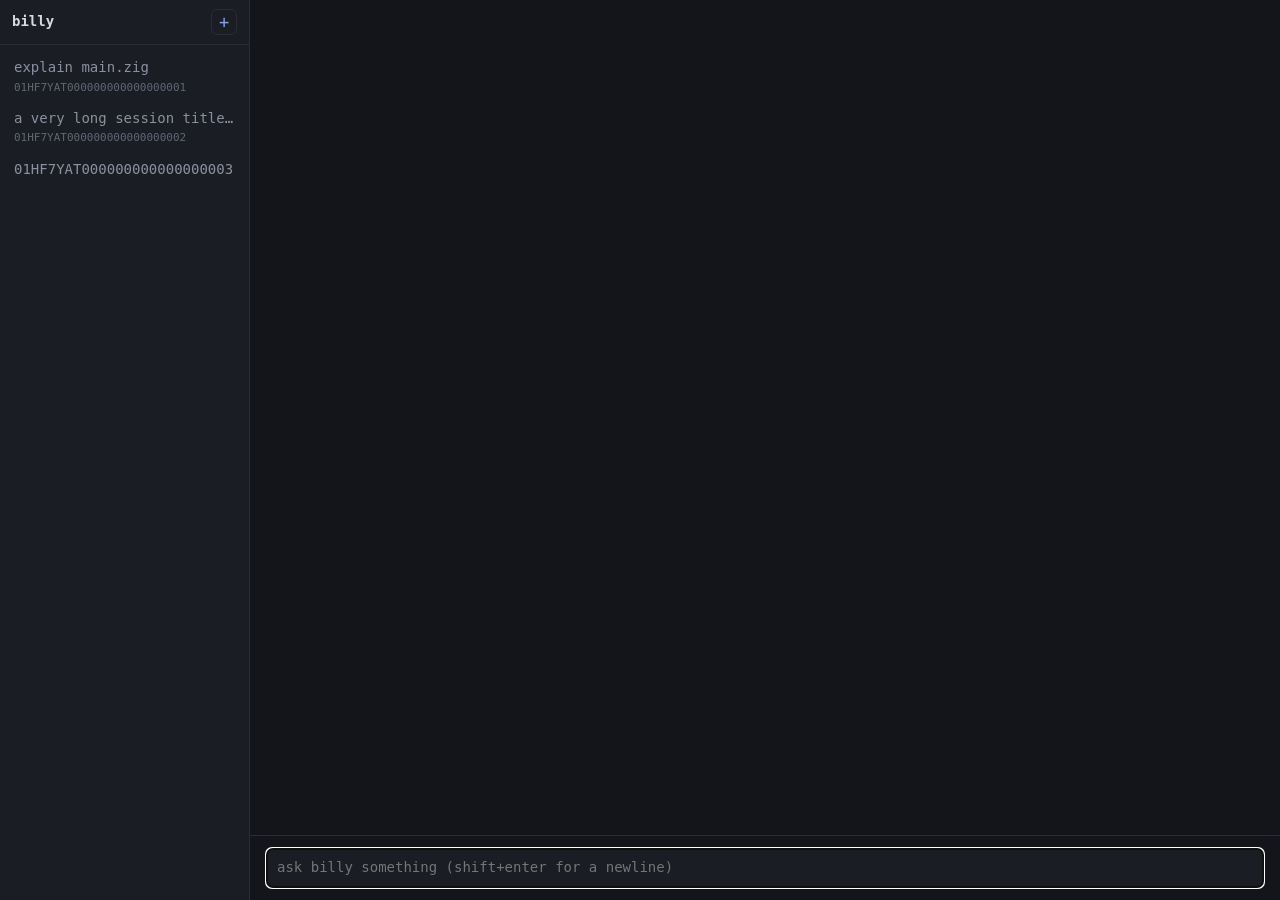
<file: src/web/mock.html>
<!doctype html>
<html lang="en">
<head>
<meta charset="utf-8">
<meta name="viewport" content="width=device-width, initial-scale=1, interactive-widget=resizes-content">
<title>billy (mock)</title>
<link rel="stylesheet" href="style.css">
</head>
<body>
<aside id="sidebar">
  <header>
    <h1>billy</h1>
    <button id="new" title="new session">&plus;</button>
  </header>
  <ul id="list"></ul>
</aside>

<main>
  <div id="topbar">
    <button id="menu" title="sessions">&#9776;</button>
    <div id="header"></div>
  </div>
  <div id="view">
    <div id="conversation"></div>
    <button id="latest" title="go to the newest">&#8595; new messages</button>
  </div>
  <form id="prompt">
    <textarea id="text" rows="1" placeholder="ask billy something (shift+enter for a newline)" autocomplete="off"></textarea>
  </form>
</main>
<div id="backdrop"></div>

<script>
(() => {
// Stands in for the server: replaces fetch before script.js runs, so the page
// can be opened straight from disk.
const esc = (s) => s.replace(/&/g, '&amp;').replace(/</g, '&lt;').replace(/>/g, '&gt;');
const sleep = (ms) => new Promise((r) => setTimeout(r, ms));
const json = (body, status = 200) =>
  new Response(JSON.stringify(body), { status, headers: { 'content-type': 'application/json' } });

const header = (id) =>
  '<div class="header"><span class="id">' + id + '</span><span class="sep">·</span>' +
  '<span class="model">deepseek-flash</span><span class="sep">·</span>' +
  '<span class="cwd">~/repo/billy</span><span class="sep">·</span>' +
  '<span class="gauge">16k/128k (12%)</span></div>\n';

const prompt_ = (text) =>
  '<div class="block prompt"><div class="head"><span class="glyph">»</span> <span class="name">prompt</span></div>\n<p>' +
  esc(text) + '</p>\n</div>\n';

const answer = (html) =>
  '<div class="block answer"><div class="head"><span class="glyph">◆</span> <span class="name">answer</span></div>\n' +
  html + '</div>\n';

const call = (name, target, produced, body) =>
  '<details class="tool"><summary class="tool-head"><span class="name">' + name + '</span> ' +
  '<span class="target">' + esc(target) + '</span>' + (produced ? '<span class="produced">' + produced + '</span>' : '') +
  '</summary>\n<div class="tool-body">' + body + '</div></details>\n';

const running = '<span class="exit running" title="running"><span class="dots"><i></i><i></i><i></i></span></span>';
const ok = '<span class="exit ok" title="exit code 0">✓ 0</span>';
const failed = '<span class="exit failed" title="exit code 2">✗ 2</span>';
const fav = (host, letter) =>
  '<a class="fav" href="https://' + host + '" title="' + host + '"><span class="letter">' + letter + '</span></a>';

const history = [
  prompt_('what does main.zig do?'),
  call('read', 'src/main.zig', '', '<pre class="result">1\tconst std = @import("std");\n2\tpub fn main() !void {}</pre>\n'),
  call('bash', 'zig build test', failed,
    '<pre class="command">zig build test</pre>\n<pre class="stdout">built</pre>\n<pre class="stderr">boom &lt;x&gt;</pre>\n'),
  call('web_search', 'zig lang', fav('ziglang.org', 'z') + fav('github.com', 'g') + fav('example.org', 'e'),
    '<pre class="result">1. Zig\n   https://ziglang.org\n   A language.</pre>\n'),
  answer('<p>It starts billy. See <a href="#">the docs</a> and <code>inline code</code>.</p>\n' +
    '<ul>\n<li>one</li>\n<li>two</li>\n</ul>\n' +
    '<pre><code class="language-zig">const x = 1;\n</code></pre>\n' +
    '<table><tr><th>a</th><th>b</th></tr><tr><td>1</td><td>2</td></tr></table>\n' +
    '<blockquote><p>quoted</p></blockquote>\n' +
    '<p>' + 'a-very-long-unbroken-string-'.repeat(8) + '</p>\n'),
  call('edit', 'a.zig', '',
    '<pre class="diff"><span class="context"> a</span>\n<span class="removed">-old</span>\n<span class="added">+new</span>\n<span class="context"> c</span>\n</pre>\n'),
  '<div class="compacted">⊟ compacted</div>\n',
  '<div class="notice">stopped after 3 turns</div>\n',
].join('');

const sessions = [
  { id: '01HF7YAT000000000000000001', title: 'explain main.zig', blocks: history },
  { id: '01HF7YAT000000000000000002', title: 'a very long session title that has to be cut off at the edge', blocks: prompt_('hi') },
  { id: '01HF7YAT000000000000000003', title: '', blocks: '' },
];

// Frames of one turn: [delay in ms, event, data].
const turn = (text, creating, id) => [
  ...(creating ? [[0, 'session', { id }]] : []),
  [0, 'header', { html: header(id) }],
  [200, 'block', { html: prompt_(text) }],
  // One batch of calls: both begin before either ends, and the ends arrive in the order the calls
  // were made, as a concurrent turn now streams them.
  [600, 'tool_begin', { html: call('read', 'src/main.zig', '', '') }],
  [150, 'tool_begin', { html: call('bash', 'make', running, '<pre class="command">make</pre>\n') }],
  [1200, 'tool_end', { html: call('read', 'src/main.zig', '', '<pre class="result">1\tconst x = 1;</pre>\n') }],
  [900, 'tool_end', { html: call('bash', 'make', ok, '<pre class="command">make</pre>\n<pre class="stdout">done</pre>\n') }],
  [500, 'block', { html: answer('<p>You said: <code>' + esc(text) + '</code></p>\n') }],
  ...(creating ? [[0, 'title', { title: text.slice(0, 40) }]] : []),
];

function stream(frames) {
  const enc = new TextEncoder();
  return new Response(new ReadableStream({
    async start(controller) {
      for (const [delay, event, data] of frames) {
        await sleep(delay);
        controller.enqueue(enc.encode('event: ' + event + '\ndata: ' + JSON.stringify(data) + '\n\n'));
      }
      controller.close();
    },
  }), { headers: { 'content-type': 'text/event-stream' } });
}

window.fetch = async (url, opts = {}) => {
  const method = opts.method || 'GET';
  const parts = url.split('/'); // '', 'api', 'sessions', id, 'message'
  await sleep(80);
  if (url === '/api/sessions' && method === 'GET') {
    return json({ sessions: sessions.map(({ id, title }) => ({ id, title })) });
  }
  if (url === '/api/sessions' && method === 'POST') {
    const body = JSON.parse(opts.body);
    const id = '01HF7YAT' + String(Date.now()).padStart(18, '0');
    sessions.unshift({ id, title: '', blocks: '' });
    return stream(turn(body.text, true, id));
  }
  const session = sessions.find((s) => s.id === decodeURIComponent(parts[3] || ''));
  if (!session) return json({}, 404);
  if (parts[4] === 'message' && method === 'POST') return stream(turn(JSON.parse(opts.body).text, false, session.id));
  if (method === 'GET') return json({ header: header(session.id), blocks: session.blocks });
  if (method === 'PATCH') { session.title = JSON.parse(opts.body).title; return json({}); }
  if (method === 'DELETE') { sessions.splice(sessions.indexOf(session), 1); return json({}); }
  return json({}, 405);
};
})();
</script>
<script src="script.js"></script>
</body>
</html>
</file>
<file: src/web/style.css>
:root {
  --bg: #14151a; --panel: #1b1d24; --line: #2a2d37;
  --text: #d7dae0; --dim: #8b90a0; --accent: #7aa2f7;
  --add: #9ece6a; --del: #f7768e;
}
* { box-sizing: border-box; }
html, body { height: 100%; margin: 0; }
body {
  display: flex; background: var(--bg); color: var(--text);
  font: 14px/1.55 ui-monospace, SFMono-Regular, Menlo, Consolas, monospace;
  /* --app-height follows the visual viewport so an on-screen keyboard shrinks the app; dvh is the fallback. */
  height: var(--app-height, 100dvh); overflow: hidden;
  -webkit-text-size-adjust: 100%;
}

/* Sidebar: the session list and the new-session button. */
#sidebar {
  width: 250px; flex: none; display: flex; flex-direction: column;
  background: var(--panel); border-right: 1px solid var(--line);
}
#sidebar header {
  display: flex; align-items: center; justify-content: space-between;
  padding: 9px 12px; border-bottom: 1px solid var(--line);
}
#sidebar h1 { margin: 0; font-size: 14px; font-weight: 600; }
#backdrop { display: none; position: fixed; inset: 0; z-index: 9; background: rgba(0, 0, 0, 0.5); }

/* Icon buttons: the glyph is centred by the box, not by its baseline. */
#new, #menu, #list .act {
  display: flex; align-items: center; justify-content: center; flex: none;
  padding: 0; background: none; border: none; color: var(--dim);
  font: inherit; line-height: 1; cursor: pointer;
}
#new {
  border: 1px solid var(--line); border-radius: 6px; color: var(--accent);
  width: 26px; height: 26px; font-size: 17px;
}
#new:hover { border-color: var(--accent); }
#menu { display: none; width: 44px; height: 40px; margin-left: 4px; color: var(--text); font-size: 18px; }

#list { list-style: none; margin: 0; padding: 6px; overflow-y: auto; flex: 1; }
#list li {
  padding: 6px 8px; border-radius: 6px; cursor: pointer; color: var(--dim);
  display: flex; align-items: center; gap: 4px;
}
#list li:hover { background: #22242c; color: var(--text); }
#list li.selected { background: #262a35; color: var(--text); }
/* min-width lets a long title be cut off instead of pushing the buttons out. */
#list .name { flex: 1; min-width: 0; }
#list .title, #list .ident { overflow: hidden; text-overflow: ellipsis; white-space: nowrap; }
#list .ident { color: #5f6675; font-size: 11px; }
#list li:not(.selected):hover .ident { color: var(--dim); }
#list .act { width: 22px; height: 22px; border-radius: 5px; font-size: 13px; opacity: 0; }
#list li:hover .act, #list .act:focus { opacity: 1; }
#list .act.ren:hover { color: var(--accent); background: rgba(122, 162, 247, 0.12); }
#list .act.del:hover { color: var(--del); background: rgba(247, 118, 142, 0.12); }
/* Where hover exists, the buttons take no room until the row is hovered. */
@media (min-width: 721px) {
  #list li { gap: 0; }
  #list .act { width: 0; overflow: hidden; }
  #list li:hover .act, #list .act:focus { width: 22px; margin-left: 4px; }
}
#list .empty { color: var(--dim); cursor: default; padding: 6px 8px; }
#list .empty:hover { background: none; }

/* Main: header, conversation, prompt. */
main { flex: 1; display: flex; flex-direction: column; min-width: 0; }
#topbar { display: flex; align-items: center; flex: none; }
#header {
  flex: 1; min-width: 0; padding: 7px 16px; border-bottom: 1px solid var(--line);
  color: var(--dim); font-size: 12px; display: flex; gap: 6px; flex-wrap: wrap;
}
#header:empty { display: none; }
#header .sep { color: #3a3f4b; }
#header .id { color: #6f7688; }
/* The pill is positioned against this wrapper so it stays above the prompt box. */
#view { flex: 1; min-height: 0; position: relative; display: flex; }
/* anywhere: a long url or hash must wrap rather than scroll the page sideways. */
#conversation { flex: 1; overflow-y: auto; overflow-wrap: anywhere; padding: 16px; }
#prompt { display: flex; padding: 12px 16px; border-top: 1px solid var(--line); }
#text {
  background: var(--panel); border: 1px solid var(--line); color: var(--text);
  border-radius: 6px; padding: 8px 10px; font: inherit;
}
#text { flex: 1; resize: none; overflow-y: auto; min-height: 0; max-height: 40vh; }
#text:disabled, #prompt.working #text { color: var(--dim); }

/* Blocks of markdown. */
.block { margin-bottom: 16px; }
.block :first-child { margin-top: 0; }
.block .head { color: var(--dim); font-size: 12px; margin-bottom: 5px; }
.block .head .name { color: var(--text); font-weight: 600; }
.block.prompt .head .glyph { color: var(--accent); }
.block.answer .head .glyph { color: var(--add); }
.block p, .block ul, .block ol, .block table, pre { margin: 0 0 8px; }
.block ul, .block ol { padding-left: 22px; }
.block h1, .block h2, .block h3, .block h4, .block h5, .block h6 { font-size: 15px; margin: 12px 0 6px; }
.block a { color: var(--accent); }
.block img { max-width: 100%; }
.block table { border-collapse: collapse; }
.block th, .block td { border: 1px solid var(--line); padding: 3px 8px; text-align: left; }
.block th { background: var(--panel); }
.block blockquote { margin: 0 0 8px; padding-left: 10px; border-left: 2px solid var(--line); color: var(--dim); }
.block hr { border: none; border-top: 1px solid var(--line); margin: 10px 0; }

code { background: #22242c; border-radius: 3px; padding: 1px 4px; font: inherit; }
pre { background: var(--panel); border: 1px solid var(--line); border-radius: 6px; padding: 8px 10px; overflow-x: auto; }
pre code { background: none; padding: 0; }
pre.error, .failed { color: var(--del); }
pre.diff .removed { color: var(--del); }
pre.diff .added { color: var(--add); }
pre.diff .context, pre.diff .elided { color: var(--dim); }

/* Tool calls: collapsed by default; the summary is one compact row. */
details.tool, details.steps { margin-bottom: 16px; }
summary.tool-head, summary.steps-head {
  color: var(--dim); font-size: 12px; cursor: pointer; list-style: none;
  display: flex; flex-wrap: wrap; align-items: center; gap: 6px;
  white-space: nowrap; overflow: hidden;
}
summary.tool-head::-webkit-details-marker, summary.steps-head::-webkit-details-marker { display: none; }
summary.tool-head:hover .name, summary.steps-head:hover { text-decoration: underline; }
/* A chevron, not a triangle, so it is not mistaken for the `read` glyph. */
summary.tool-head::before, summary.steps-head::before { content: '›'; color: #3a3f4b; flex: none; }
details.tool[open] summary.tool-head::before, details.steps[open] > summary.steps-head::before { transform: rotate(90deg); }
.tool-head .name { color: var(--text); font-weight: 600; flex: none; }
.tool-head .target { overflow: hidden; text-overflow: ellipsis; min-width: 0; }
/* Own row under the head; it stays visible when the call is collapsed. */
.tool-head .produced { flex-basis: 100%; display: flex; flex-wrap: wrap; align-items: center; gap: 5px; margin-left: 14px; }
/* Fixed width so the pill does not jump between statuses. */
.tool-head .exit {
  flex: none; display: inline-flex; align-items: center; justify-content: center;
  width: 4.5em; height: 18px; padding: 0 6px; border-radius: 9px;
  font-size: 11px; line-height: 1; border: 1px solid transparent;
  font-variant-numeric: tabular-nums; overflow: hidden;
}
.tool-head .exit.ok { color: var(--add); border-color: rgba(158, 206, 106, 0.45); background: rgba(158, 206, 106, 0.10); }
.tool-head .exit.failed { color: var(--del); border-color: rgba(247, 118, 142, 0.5); background: rgba(247, 118, 142, 0.12); }
.tool-head .exit.running, .tool-head .exit.unknown { color: var(--dim); border-color: var(--line); background: rgba(255, 255, 255, 0.03); }
.tool-head .exit.running .dots { display: inline-flex; gap: 2px; }
.tool-head .exit.running .dots i {
  width: 3px; height: 3px; border-radius: 50%; background: currentColor;
  animation: dot 1.1s ease-in-out infinite;
}
.tool-head .exit.running .dots i:nth-child(2) { animation-delay: 0.18s; }
.tool-head .exit.running .dots i:nth-child(3) { animation-delay: 0.36s; }
@keyframes dot { 0%, 100% { opacity: 0.2; } 50% { opacity: 1; } }
@media (prefers-reduced-motion: reduce) {
  .tool-head .exit.running .dots i { animation: none; opacity: 0.6; }
}
.tool-body { margin: 5px 0 0 14px; }
.tool-body > :last-child { margin-bottom: 0; }

/* Web search sources: a round favicon over its initial, which shows if the icon fails. */
.fav {
  position: relative; width: 16px; height: 16px; border-radius: 50%; flex: none;
  display: block; overflow: hidden; background: var(--line); text-decoration: none;
}
.fav .letter, .fav img { position: absolute; inset: 0; }
.fav .letter {
  display: flex; align-items: center; justify-content: center;
  color: var(--dim); font-size: 9px; font-weight: 600; text-transform: uppercase; line-height: 1;
}
.fav img { width: 100%; height: 100%; object-fit: cover; display: block; }
.fav:hover img { filter: brightness(1.3); }
.fav:hover .letter { color: var(--text); }

.compacted, .notice, .elided { color: var(--dim); font-size: 12px; margin-bottom: 16px; }

/* Floats over the conversation so nothing moves when it appears. */
#latest {
  position: absolute; left: 50%; transform: translateX(-50%); bottom: 10px;
  z-index: 5; display: none; align-items: center; gap: 5px;
  padding: 5px 11px; border-radius: 999px; cursor: pointer;
  background: var(--panel); border: 1px solid var(--line); color: var(--accent);
  font: inherit; font-size: 12px; box-shadow: 0 2px 10px rgba(0, 0, 0, 0.35);
}
#latest:hover { border-color: var(--accent); }
body.offscreen #latest { display: inline-flex; }

/* Narrow screen: the session list is a drawer; 16px inputs stop phones zooming on focus. */
@media (max-width: 720px) {
  #menu { display: flex; }
  #sidebar {
    position: fixed; top: 0; left: 0; z-index: 10; height: var(--app-height, 100dvh);
    width: min(80vw, 300px);
    transform: translateX(-100%); transition: transform 0.2s ease;
  }
  body.drawer #sidebar { transform: translateX(0); }
  body.drawer #backdrop { display: block; }
  #new { width: 34px; height: 34px; font-size: 20px; }
  #list { padding: 8px; }
  #list li { padding: 10px; }
  #list .act { opacity: 1; width: 30px; height: 30px; font-size: 15px; }
  #header { padding: 8px 12px; }
  #conversation { padding: 12px; }
  #prompt { padding: 10px; }
  #text { font-size: 16px; }
}
</file>
